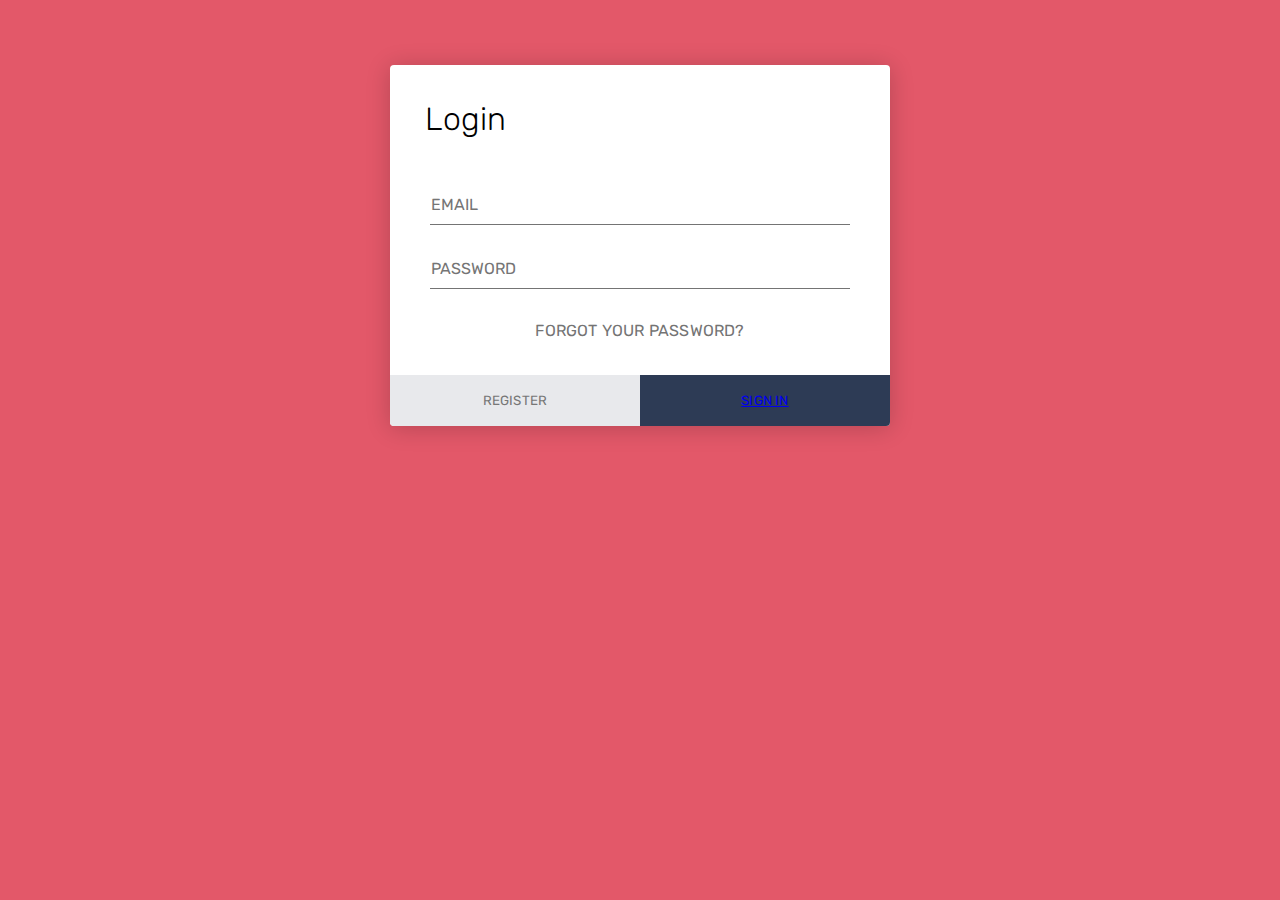
<file: indexstudent.html>
<!DOCTYPE html>
<html lang="en" >
<head>
  <meta charset="UTF-8">
  <title>Student attendance</title>
  <link rel='stylesheet' href='https://fonts.googleapis.com/css?family=Rubik:400,700'><link rel="stylesheet" href="style 3.css">

</head>
<body>
<!-- partial:index.partial.html -->
<div class="login-form">
  <form>
    <h1>Login</h1>
    <div class="content">
      <div class="input-field">
        <input type="email" placeholder="Email" autocomplete="nope">
      </div>
      <div class="input-field">
        <input type="password" placeholder="Password" autocomplete="new-password">
      </div>
      <a href="#" class="link">Forgot Your Password?</a>
    </div>
    <div class="action">
      <button>Register</button>
      <button><a href="ih.html">Sign in</a></button>
    </div>
  </form>
</div>


</body>
</html>
</file>
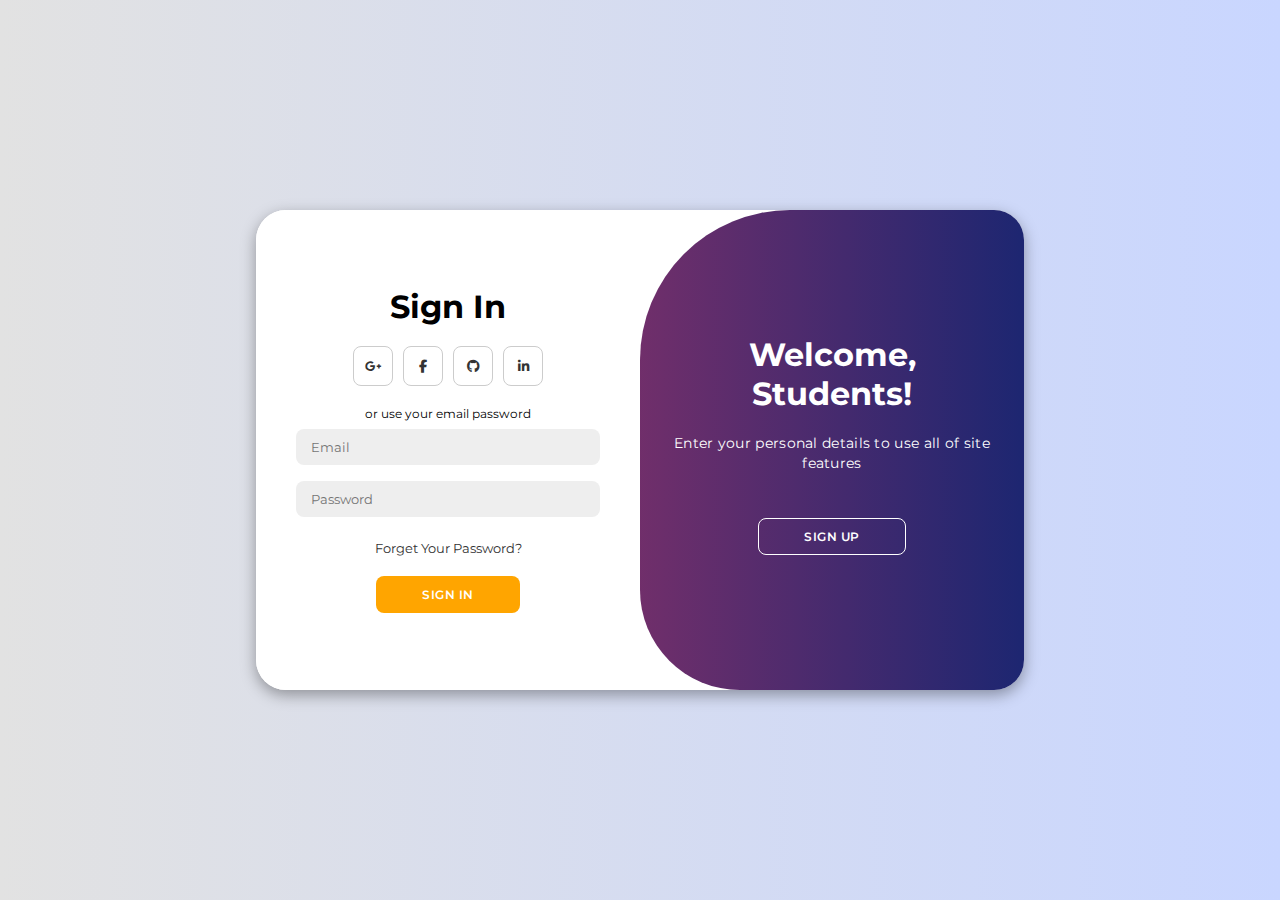
<file: login.html>
<!DOCTYPE html>
<html lang="en">

<head>
    <meta charset="UTF-8">
    <meta name="viewport" content="width=device-width, initial-scale=1.0">
    <link rel="stylesheet" href="https://cdnjs.cloudflare.com/ajax/libs/font-awesome/6.4.2/css/all.min.css">
    <link rel="stylesheet" href="style2.css">
    <title>Login Page</title>
</head>

<body>

    <div class="container" id="container">
        <div class="form-container sign-up">
            <form>
                <h1>Create Account</h1>
                <div class="social-icons">
                    <a href="#" class="icon"><i class="fa-brands fa-google-plus-g"></i></a>
                    <a href="#" class="icon"><i class="fa-brands fa-facebook-f"></i></a>
                    <a href="#" class="icon"><i class="fa-brands fa-github"></i></a>
                    <a href="#" class="icon"><i class="fa-brands fa-linkedin-in"></i></a>
                </div>
                <span>or use your email for registeration</span>
                <input type="text" placeholder="Name">
                <input type="email" placeholder="Email">
                <input type="password" placeholder="Password">
                <button>Sign Up</button>
            </form>
        </div>
        <div class="form-container sign-in">
            <form>
                <h1>Sign In</h1>
                <div class="social-icons">
                    <a href="#" class="icon"><i class="fa-brands fa-google-plus-g"></i></a>
                    <a href="#" class="icon"><i class="fa-brands fa-facebook-f"></i></a>
                    <a href="#" class="icon"><i class="fa-brands fa-github"></i></a>
                    <a href="#" class="icon"><i class="fa-brands fa-linkedin-in"></i></a>
                </div>
                <span>or use your email password</span>
                <input type="email" placeholder="Email">
                <input type="password" placeholder="Password">
                <a href="#">Forget Your Password?</a>
                <button>Sign In</button>
            </form>
        </div>
        <div class="toggle-container">
            <div class="toggle">
                <div class="toggle-panel toggle-left">
                    <h1>Welcome Back !</h1>
                    <p>Enter your personal details to use all of site features</p>
                    <button class="hidden" id="login">Sign In</button>
                </div>
                <div class="toggle-panel toggle-right">
                    <h1>Welcome, Students!</h1>
                    <p>Enter your personal details to use all of site features</p>
                    <a href="signup.html"><button class="hidden" id="register">Sign Up</button></a>
                </div>
            </div>
        </div>
    </div>
</body>

</html>
</file>
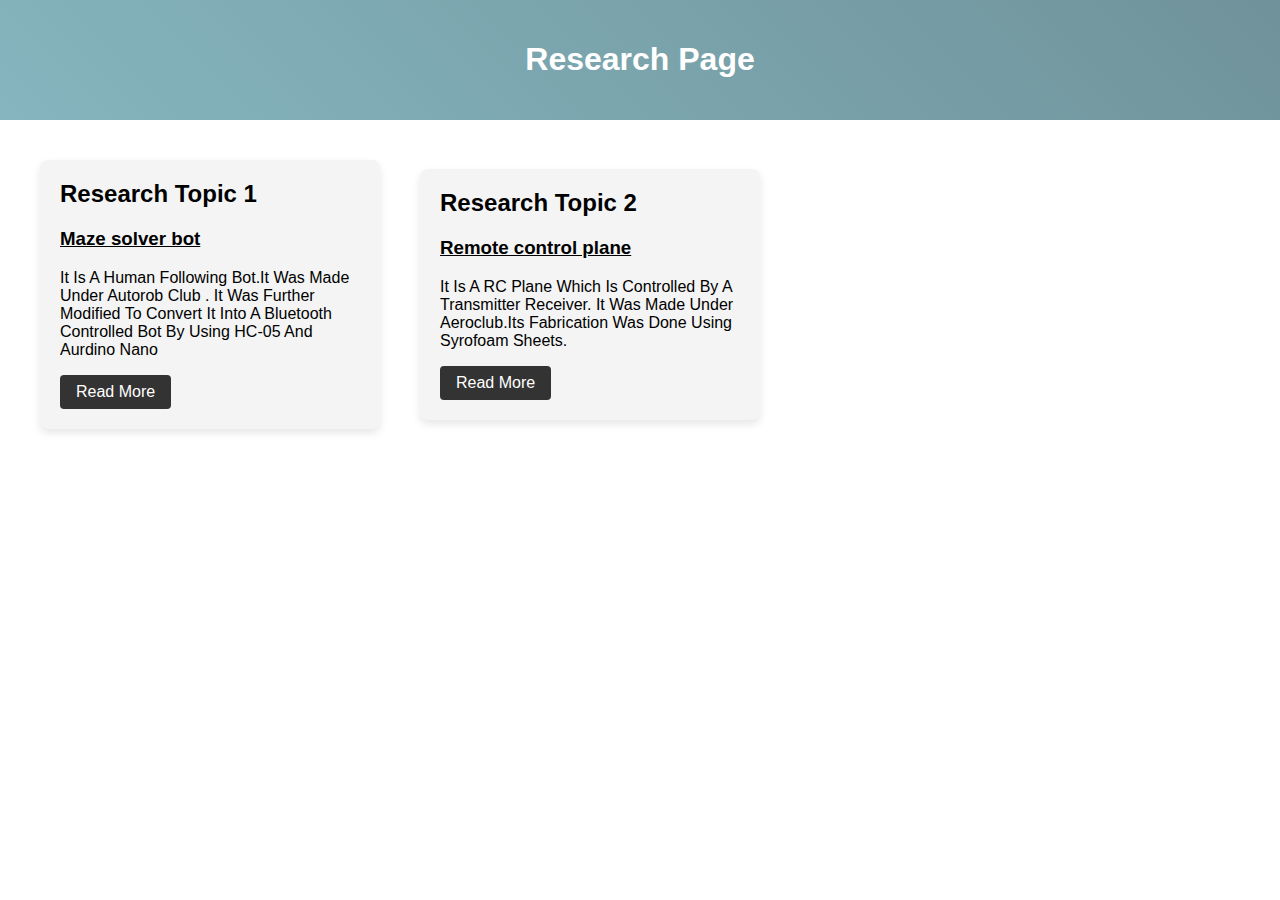
<file: research.html>
<!DOCTYPE html>
<html lang="en">
<head>
  <meta charset="UTF-8">
  <meta name="viewport" content="width=device-width, initial-scale=1.0">
  <title>Research Page</title>
  <!-- <link rel="stylesheet" href="styles.css"> -->
  <style>
    body {
  font-family: Arial, sans-serif;
  margin: 0;
  padding: 0;
 
}

header {
    background: linear-gradient(45deg, #106e8182, #08445194);
  color: #fff;
  text-align: center;
  padding: 20px 0;
}
.content{
    text-transform: capitalize;
}
main {
  display: flex;
  justify-content: center;
  align-items: center;
  flex-wrap: wrap;
  padding: 20px;
}

.research-item {
  background-color: #f4f4f4;
  border-radius: 8px;
  box-shadow: 0 4px 8px rgba(0, 0, 0, 0.1);
  padding: 20px;
  margin: 20px;
  width: 300px;
  transition: transform 0.3s ease;
}

.research-item:hover {
  transform: translateY(-5px);
}

.research-item h2 {
  margin-top: 0;
}
.v1{
    position: absolute;
    
}
main{
    position: absolute;
    z-index: 99;
}

.read-more {
  display: inline-block;
  background-color: #333;
  color: #fff;
  padding: 8px 16px;
  text-decoration: none;
  border-radius: 4px;
  transition: background-color 0.3s ease;
}

.read-more:hover {
  background-color: #555;
}
h3{
    text-decoration: underline;
}

  </style>
</head>
<body>
  <header>
    <h1>Research Page</h1>
  </header>
  <main>
    <section class="research-item">
      <h2>Research Topic 1</h2>
      <h3> Maze solver bot</h3>
      <p class="content">it is a human following bot.It was made under autorob club . it was further modified to convert it into a bluetooth controlled bot by using HC-05 and aurdino nano </p>
      <a href="#" class="read-more">Read More</a>
    </section>
    <section class="research-item">
      <h2>Research Topic 2</h2>
      <h3>Remote control plane</h3>
      <p class="content">it is a rC plane which is controlled by a transmitter receiver. It was made under aeroclub.Its fabrication was done using syrofoam sheets. </p>
      <a href="#" class="read-more">Read More</a>
    </section>
  </main>

  <video class="v1" loop muted autoplay src="https://cdn.pixabay.com/video/2023/12/06/192281-892475127_large.mp4"></video>
  </body>

  <script>
    // Smooth scroll effect
    document.querySelectorAll('.read-more').forEach(link => {
      link.addEventListener('click', function(e) {
        e.preventDefault();
        const targetId = this.getAttribute('href').substring(1);
        const targetElement = document.getElementById(targetId);
        if (targetElement) {
          window.scrollTo({
            top: targetElement.offsetTop,
            behavior: 'smooth'
          });
        }
      });
    });

    // Fade-in animation on scroll
    const researchItems = document.querySelectorAll('.research-item');

    function isInViewport(element) {
      const rect = element.getBoundingClientRect();
      return (
        rect.top >= 0 &&
        rect.left >= 0 &&
        rect.bottom <= (window.innerHeight || document.documentElement.clientHeight) &&
        rect.right <= (window.innerWidth || document.documentElement.clientWidth)
      );
    }

    function animateElements() {
      researchItems.forEach(item => {
        if (isInViewport(item)) {
          item.classList.add('visible');
        } else {
          item.classList.remove('visible');
        }
      });
    }

    document.addEventListener('scroll', animateElements);
    animateElements(); // Initial check

  </script>

</body>
</html>
</file>
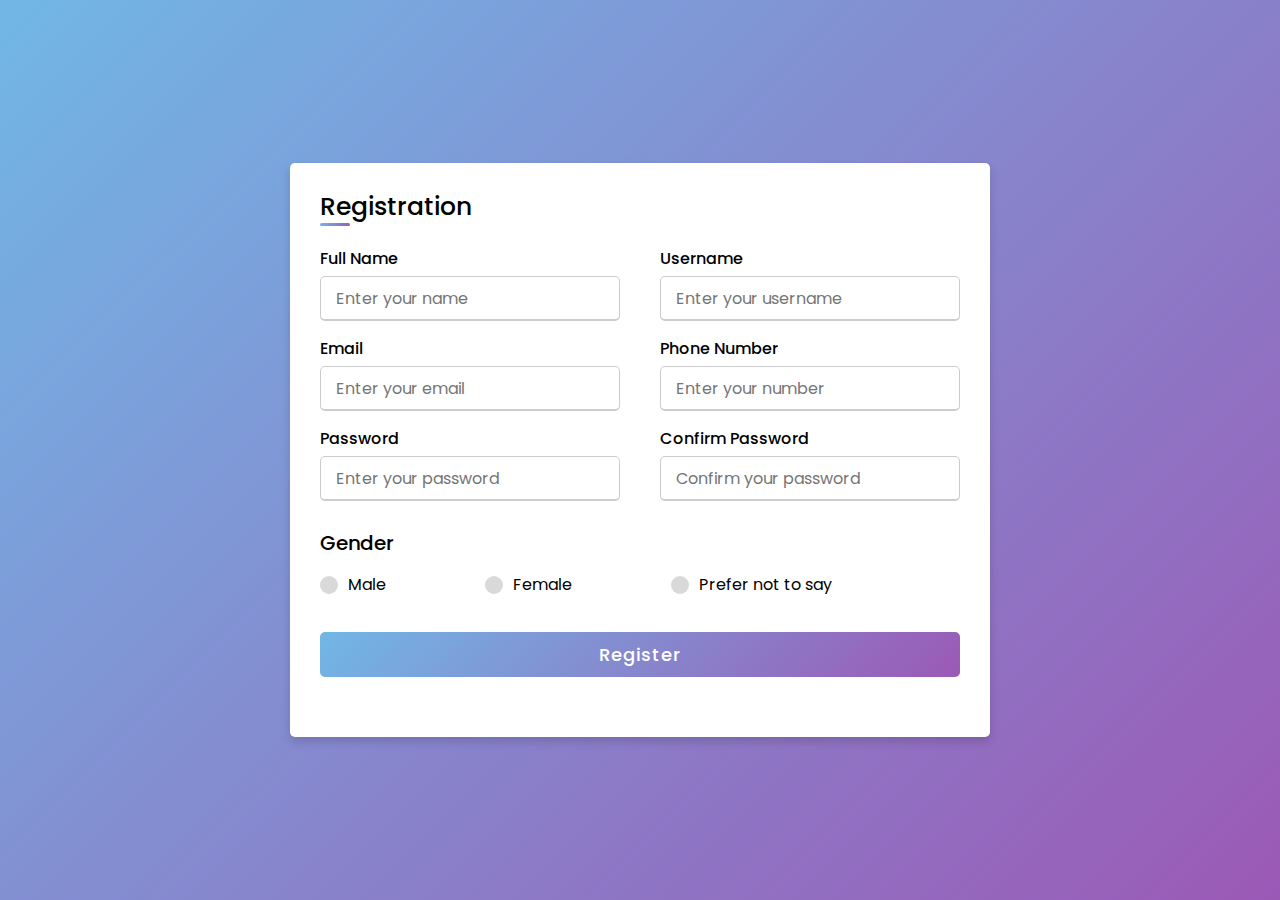
<file: signup.html>
<!DOCTYPE html>

<html lang="en" dir="ltr">
  <head>
    <meta charset="UTF-8">
    <title> Sign Up </title>
    <link rel="stylesheet" href="sign up 2.css">
     <meta name="viewport" content="width=device-width, initial-scale=1.0">
   </head>
<body>
  <div class="container">
    <div class="title">Registration</div>
    <div class="content">
      <form action="#">
        <div class="user-details">
          <div class="input-box">
            <span class="details">Full Name</span>
            <input type="text" placeholder="Enter your name" required>
          </div>
          <div class="input-box">
            <span class="details">Username</span>
            <input type="text" placeholder="Enter your username" required>
          </div>
          <div class="input-box">
            <span class="details">Email</span>
            <input type="text" placeholder="Enter your email" required>
          </div>
          <div class="input-box">
            <span class="details">Phone Number</span>
            <input type="text" placeholder="Enter your number" required>
          </div>
          <div class="input-box">
            <span class="details">Password</span>
            <input type="text" placeholder="Enter your password" required>
          </div>
          <div class="input-box">
            <span class="details">Confirm Password</span>
            <input type="text" placeholder="Confirm your password" required>
          </div>
        </div>
        <div class="gender-details">
          <input type="radio" name="gender" id="dot-1">
          <input type="radio" name="gender" id="dot-2">
          <input type="radio" name="gender" id="dot-3">
          <span class="gender-title">Gender</span>
          <div class="category">
            <label for="dot-1">
            <span class="dot one"></span>
            <span class="gender">Male</span>
          </label>
          <label for="dot-2">
            <span class="dot two"></span>
            <span class="gender">Female</span>
          </label>
          <label for="dot-3">
            <span class="dot three"></span>
            <span class="gender">Prefer not to say</span>
            </label>
          </div>
        </div>
        <div class="button">
          <input type="submit" value="Register">
        </div>
      </form>
    </div>
  </div>

</body>
</html>
</file>
<file: style 3.css>
* {
  margin: 0;
  padding: 0;
  box-sizing: border-box;
  -webkit-font-smoothing: antialiased;
}

body {
  background: #e35869;
  font-family: 'Rubik', sans-serif;
}

.login-form {
  background: #fff;
  width: 500px;
  margin: 65px auto;
  display: -webkit-box;
  display: flex;
  -webkit-box-orient: vertical;
  -webkit-box-direction: normal;
          flex-direction: column;
  border-radius: 4px;
  box-shadow: 0 2px 25px rgba(0, 0, 0, 0.2);
}
.login-form h1 {
  padding: 35px 35px 0 35px;
  font-weight: 300;
}
.login-form .content {
  padding: 35px;
  text-align: center;
}
.login-form .input-field {
  padding: 12px 5px;
}
.login-form .input-field input {
  font-size: 16px;
  display: block;
  font-family: 'Rubik', sans-serif;
  width: 100%;
  padding: 10px 1px;
  border: 0;
  border-bottom: 1px solid #747474;
  outline: none;
  -webkit-transition: all .2s;
  transition: all .2s;
}
.login-form .input-field input::-webkit-input-placeholder {
  text-transform: uppercase;
}
.login-form .input-field input::-moz-placeholder {
  text-transform: uppercase;
}
.login-form .input-field input:-ms-input-placeholder {
  text-transform: uppercase;
}
.login-form .input-field input::-ms-input-placeholder {
  text-transform: uppercase;
}
.login-form .input-field input::placeholder {
  text-transform: uppercase;
}
.login-form .input-field input:focus {
  border-color: #222;
}
.login-form a.link {
  text-decoration: none;
  color: #747474;
  letter-spacing: 0.2px;
  text-transform: uppercase;
  display: inline-block;
  margin-top: 20px;
}
.login-form .action {
  display: -webkit-box;
  display: flex;
  -webkit-box-orient: horizontal;
  -webkit-box-direction: normal;
          flex-direction: row;
}
.login-form .action button {
  width: 100%;
  border: none;
  padding: 18px;
  font-family: 'Rubik', sans-serif;
  cursor: pointer;
  text-transform: uppercase;
  background: #e8e9ec;
  color: #777;
  border-bottom-left-radius: 4px;
  border-bottom-right-radius: 0;
  letter-spacing: 0.2px;
  outline: 0;
  -webkit-transition: all .3s;
  transition: all .3s;
}
.login-form .action button:hover {
  background: #d8d8d8;
}
.login-form .action button:nth-child(2) {
  background: #2d3b55;
  color: #fff;
  border-bottom-left-radius: 0;
  border-bottom-right-radius: 4px;
}
.login-form .action button:nth-child(2):hover {
  background: #3c4d6d;
}
</file>
<file: style2.css>
@import url('https://fonts.googleapis.com/css2?family=Montserrat:wght@300;400;500;600;700&display=swap');

*{
    margin: 0;
    padding: 0;
    box-sizing: border-box;
    font-family: 'Montserrat', sans-serif;
}

body{
    background-color: #c9d6ff;
    background: linear-gradient(to right, #e2e2e2, #c9d6ff);
    display: flex;
    align-items: center;
    justify-content: center;
    flex-direction: column;
    height: 100vh;
}

.container{
    background-color: #fff;
    border-radius: 30px;
    box-shadow: 0 5px 15px rgba(0, 0, 0, 0.35);
    position: relative;
    overflow: hidden;
    width: 768px;
    max-width: 100%;
    min-height: 480px;
}

.container p{
    font-size: 14px;
    line-height: 20px;
    letter-spacing: 0.3px;
    margin: 20px 0;
}

.container span{
    font-size: 12px;
}

.container a{
    color: #333;
    font-size: 13px;
    text-decoration: none;
    margin: 15px 0 10px;
}

.container button{
    background-color: orange;
    color: #fff;
    font-size: 12px;
    padding: 10px 45px;
    border: 1px solid transparent;
    border-radius: 8px;
    font-weight: 600;
    letter-spacing: 0.5px;
    text-transform: uppercase;
    margin-top: 10px;
    cursor: pointer;
}

.container button:hover{
    background-color: #00a1ff;
}

.container button.hidden{
    background-color: transparent;
    border-color: #fff;
}

.container form{
    background-color: #fff;
    display: flex;
    align-items: center;
    justify-content: center;
    flex-direction: column;
    padding: 0 40px;
    height: 100%;
}

.container input{
    background-color: #eee;
    border: none;
    margin: 8px 0;
    padding: 10px 15px;
    font-size: 13px;
    border-radius: 8px;
    width: 100%;
    outline: none;
}

.form-container{
    position: absolute;
    top: 0;
    height: 100%;
    transition: all 0.6s ease-in-out;
}

.sign-in{
    left: 0;
    width: 50%;
    z-index: 2;
}

.container.active .sign-in{
    transform: translateX(100%);
}

.sign-up{
    left: 0;
    width: 50%;
    opacity: 0;
    z-index: 1;
}

.container.active .sign-up{
    transform: translateX(100%);
    opacity: 1;
    z-index: 5;
    animation: move 0.6s;
}

@keyframes move{
    0%, 49.99%{
        opacity: 0;
        z-index: 1;
    }
    50%, 100%{
        opacity: 1;
        z-index: 5;
    }
}

.social-icons{
    margin: 20px 0;
}

.social-icons a{
    border: 1px solid #ccc;
    border-radius: 20%;
    display: inline-flex;
    justify-content: center;
    align-items: center;
    margin: 0 3px;
    width: 40px;
    height: 40px;
}

.toggle-container{
    position: absolute;
    top: 0;
    left: 50%;
    width: 50%;
    height: 100%;
    overflow: hidden;
    transition: all 0.6s ease-in-out;
    border-radius: 150px 0 0 100px;
    z-index: 1000;
}

.container.active .toggle-container{
    transform: translateX(-100%);
    border-radius: 0 150px 100px 0;
}

.toggle{
    background-color: linear-gradient(to left, #00a1ff, #00ff8f);
    height: 100%;
    background: linear-gradient(to right, #C33764  , #1D2671);
    color: #fff;
    position: relative;
    left: -100%;
    height: 100%;
    width: 200%;
    transform: translateX(0);
    transition: all 0.6s ease-in-out;
}

.container.active .toggle{
    transform: translateX(50%);
}

.toggle-panel{
    position: absolute;
    width: 50%;
    height: 100%;
    display: flex;
    align-items: center;
    justify-content: center;
    flex-direction: column;
    padding: 0 30px;
    text-align: center;
    top: 0;
    transform: translateX(0);
    transition: all 0.6s ease-in-out;
}

.toggle-left{
    transform: translateX(-200%);
}

.container.active .toggle-left{
    transform: translateX(0);
}

.toggle-right{
    right: 0;
    transform: translateX(0);
}

.container.active .toggle-right{
    transform: translateX(200%);
}
</file>
<file: sign up 2.css>
@import url('https://fonts.googleapis.com/css2?family=Poppins:wght@200;300;400;500;600;700&display=swap');
*{
  margin: 0;
  padding: 0;
  box-sizing: border-box;
  font-family: 'Poppins',sans-serif;
}
body{
  height: 100vh;
  display: flex;
  justify-content: center;
  align-items: center;
  padding: 10px;
  background: linear-gradient(135deg, #71b7e6, #9b59b6);
}
.container{
  max-width: 700px;
  width: 100%;
  background-color: #fff;
  padding: 25px 30px;
  border-radius: 5px;
  box-shadow: 0 5px 10px rgba(0,0,0,0.15);
}
.container .title{
  font-size: 25px;
  font-weight: 500;
  position: relative;
}
.container .title::before{
  content: "";
  position: absolute;
  left: 0;
  bottom: 0;
  height: 3px;
  width: 30px;
  border-radius: 5px;
  background: linear-gradient(135deg, #71b7e6, #9b59b6);
}
.content form .user-details{
  display: flex;
  flex-wrap: wrap;
  justify-content: space-between;
  margin: 20px 0 12px 0;
}
form .user-details .input-box{
  margin-bottom: 15px;
  width: calc(100% / 2 - 20px);
}
form .input-box span.details{
  display: block;
  font-weight: 500;
  margin-bottom: 5px;
}
.user-details .input-box input{
  height: 45px;
  width: 100%;
  outline: none;
  font-size: 16px;
  border-radius: 5px;
  padding-left: 15px;
  border: 1px solid #ccc;
  border-bottom-width: 2px;
  transition: all 0.3s ease;
}
.user-details .input-box input:focus,
.user-details .input-box input:valid{
  border-color: #9b59b6;
}
 form .gender-details .gender-title{
  font-size: 20px;
  font-weight: 500;
 }
 form .category{
   display: flex;
   width: 80%;
   margin: 14px 0 ;
   justify-content: space-between;
 }
 form .category label{
   display: flex;
   align-items: center;
   cursor: pointer;
 }
 form .category label .dot{
  height: 18px;
  width: 18px;
  border-radius: 50%;
  margin-right: 10px;
  background: #d9d9d9;
  border: 5px solid transparent;
  transition: all 0.3s ease;
}
 #dot-1:checked ~ .category label .one,
 #dot-2:checked ~ .category label .two,
 #dot-3:checked ~ .category label .three{
   background: #9b59b6;
   border-color: #d9d9d9;
 }
 form input[type="radio"]{
   display: none;
 }
 form .button{
   height: 45px;
   margin: 35px 0
 }
 form .button input{
   height: 100%;
   width: 100%;
   border-radius: 5px;
   border: none;
   color: #fff;
   font-size: 18px;
   font-weight: 500;
   letter-spacing: 1px;
   cursor: pointer;
   transition: all 0.3s ease;
   background: linear-gradient(135deg, #71b7e6, #9b59b6);
 }
 form .button input:hover{
  /* transform: scale(0.99); */
  background: linear-gradient(-135deg, #71b7e6, #9b59b6);
  }
 @media(max-width: 584px){
 .container{
  max-width: 100%;
}
form .user-details .input-box{
    margin-bottom: 15px;
    width: 100%;
  }
  form .category{
    width: 100%;
  }
  .content form .user-details{
    max-height: 300px;
    overflow-y: scroll;
  }
  .user-details::-webkit-scrollbar{
    width: 5px;
  }
  }
  @media(max-width: 459px){
  .container .content .category{
    flex-direction: column;
  }
}
</file>
